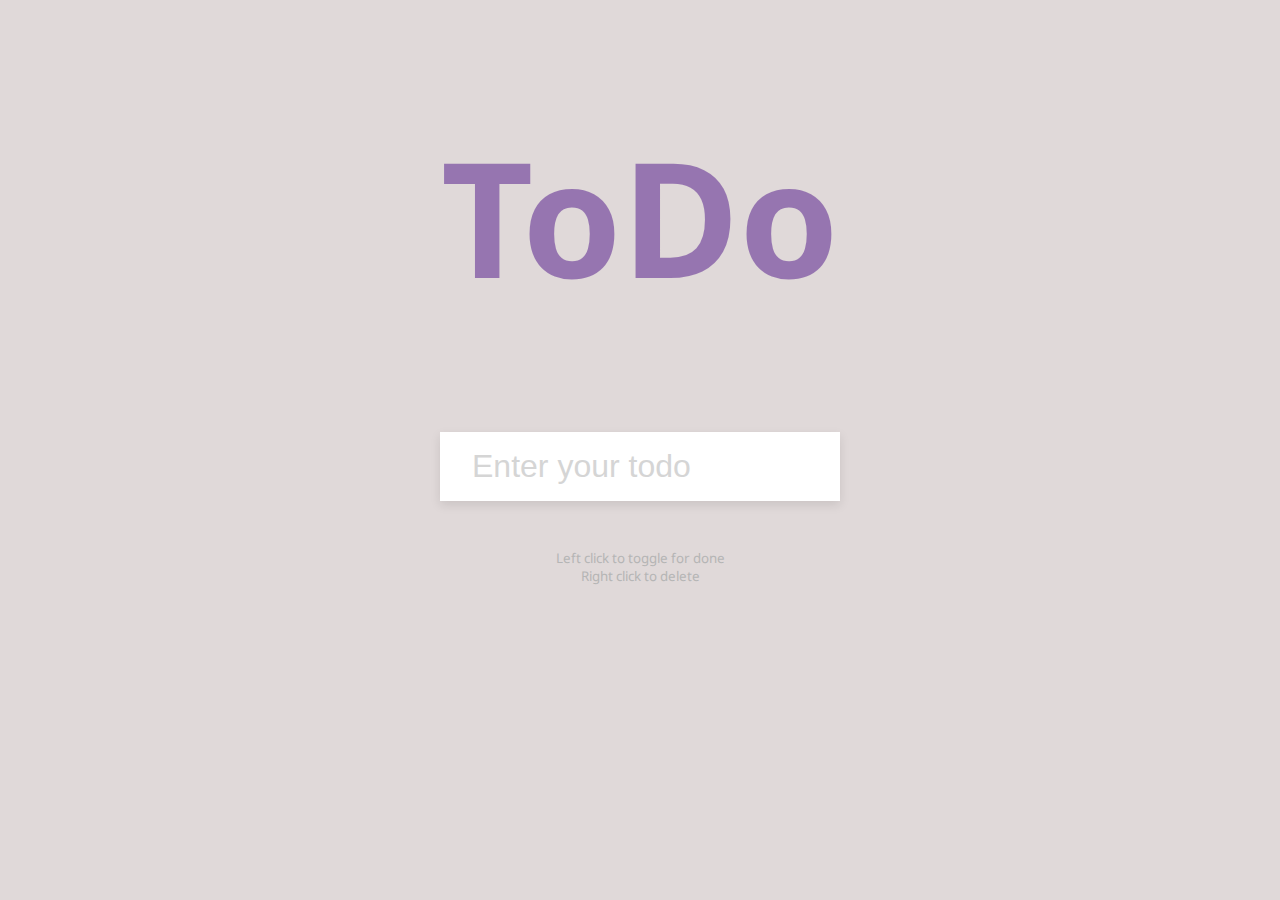
<file: To do App/index.html>
<!DOCTYPE html>
<html lang="en">
    <head>
        <meta charset="UTF-8" />
        <meta name="viewport" content="width=device-width, initial-scale=1.0" />
        <title>ToDo App</title>
        <link rel="stylesheet" href="style.css" />
        <script src="script.js" defer></script>
    </head>
    <body>
        <h1>ToDo</h1>
        <form id="form">
            <input
                type="text"
                id="input"
                class="input"
                placeholder="Enter your todo"
                autocomplete="off"
            />
            <ul class="todos" id="todos"></ul>
        </form>
        <small
            >Left click to toggle for done<br />Right click to delete</small
        >
    </body>
</html>
</file>
<file: To do App/style.css>
@import url('https://fonts.googleapis.com/css2?family=Noto+Sans&display=swap');
/* font-family: 'Noto Sans', sans-serif; */

* {
    box-sizing: border-box;
}

body {
    background-color: #e0d9d9;
    color: rgb(51, 49, 49);
    display: flex;
    align-items: center;
    flex-direction: column;
    font-family: 'Noto Sans', sans-serif;
    margin: 0;
    min-height: 100vh;
}

h1 {
    color: rgb(78, 20, 136);
    font-size: 10rem;
    text-align: center;
    opacity: 0.5;
}

form {
    box-shadow: 0 4px 10px rgba(0, 0, 0, 0.1);
    max-width: 100%;
    width: 400px;
}

.input {
    border: none;
    color: #444;
    font-size: 2rem;
    padding: 1rem 2rem;
    display: block;
    width: 100%;
}

.input::placeholder {
    color: #d5d5d5;
}

.todos {
    background-color: #fff;
    padding: 0;
    margin: 0;
    list-style-type: none;
}

.todos li {
    border-top: 1px solid #e5e5e5;
    cursor: pointer;
    font-size: 1.5rem;
    padding: 1rem 2rem;
}

.todos li.completed {
    color: #b6b6b6;
    text-decoration: line-through;
}

small {
    color: #b5b5b5;
    margin-top: 3rem;
    text-align: center;
}
</file>
